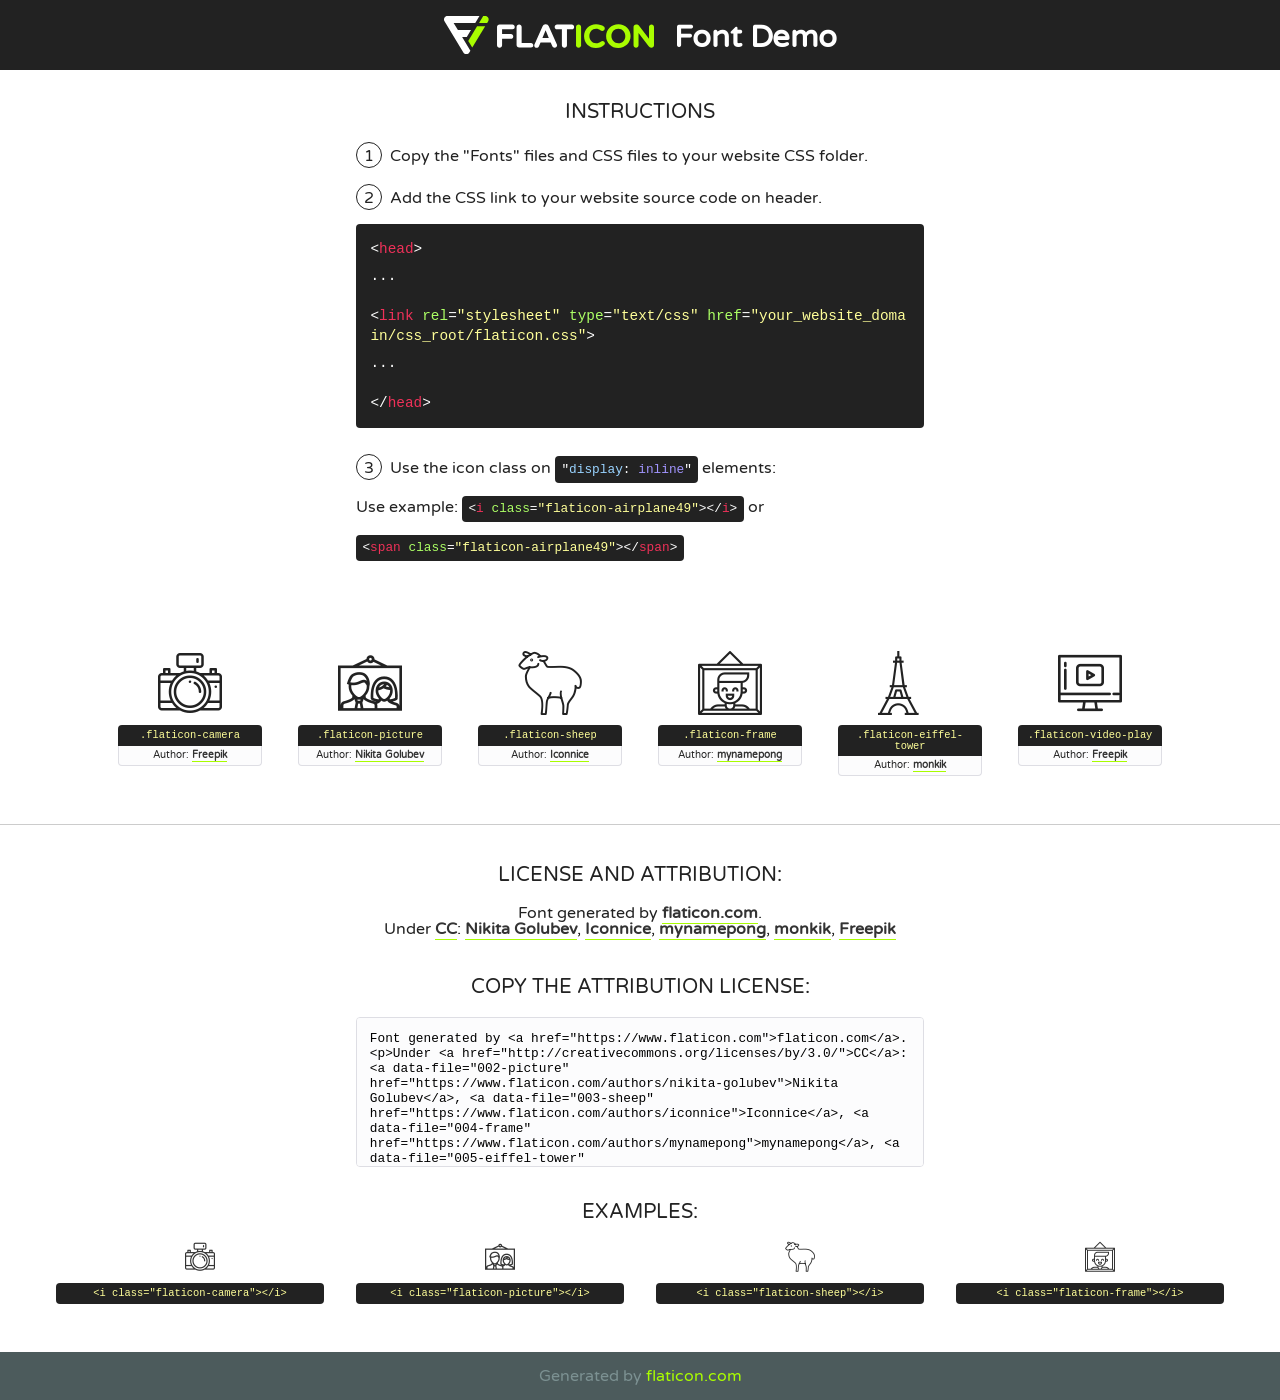
<file: public/fonts/flaticon/font/flaticon.html>
<!DOCTYPE html>
<!--
  Flaticon icon font: Flaticon
  Creation date: 07/12/2018 03:18
-->
<html>
<!DOCTYPE html>
<html>

<head>
    <title>Flaticon WebFont</title>
    <link href="http://fonts.googleapis.com/css?family=Varela+Round" rel="stylesheet" type="text/css" />
    <link rel="stylesheet" type="text/css" href="flaticon.css">
    <meta charset="UTF-8">
    <style>
    html, body, div, span, applet, object, iframe,
    h1, h2, h3, h4, h5, h6, p, blockquote, pre,
    a, abbr, acronym, address, big, cite, code,
    del, dfn, em, img, ins, kbd, q, s, samp,
    small, strike, strong, sub, sup, tt, var,
    b, u, i, center,
    dl, dt, dd, ol, ul, li,
    fieldset, form, label, legend,
    table, caption, tbody, tfoot, thead, tr, th, td,
    article, aside, canvas, details, embed, 
    figure, figcaption, footer, header, hgroup, 
    menu, nav, output, ruby, section, summary,
    time, mark, audio, video {
        margin: 0;
        padding: 0;
        border: 0;
        font-size: 100%;
        font: inherit;
        vertical-align: baseline;
    }
    /* HTML5 display-role reset for older browsers */
    article, aside, details, figcaption, figure, 
    footer, header, hgroup, menu, nav, section {
        display: block;
    }
    body {
        line-height: 1;
    }
    ol, ul {
        list-style: none;
    }
    blockquote, q {
        quotes: none;
    }
    blockquote:before, blockquote:after,
    q:before, q:after {
        content: '';
        content: none;
    }
    table {
        border-collapse: collapse;
        border-spacing: 0;
    }
    body {
        font-family: 'Varela Round', Helvetica, Arial, sans-serif;
        font-size: 16px;
        color: #222;
    }
    a {
        color: #333;
        border-bottom: 1px solid #a9fd00;
        font-weight: bold;
        text-decoration: none;
    }
    * {
        -moz-box-sizing: border-box;
        -webkit-box-sizing: border-box;
        box-sizing: border-box;
        margin: 0;
        padding: 0;
    }
    [class^="flaticon-"]:before, [class*=" flaticon-"]:before, [class^="flaticon-"]:after, [class*=" flaticon-"]:after {
        font-family: Flaticon;
        font-size: 30px;
        font-style: normal;
        margin-left: 20px;
        color: #333;
    }
    .wrapper {
        max-width: 600px;
        margin: auto;
        padding: 0 1em;
    }
    .title {
        font-size: 1.25em;
        text-align: center;
        margin-bottom: 1em;
        text-transform: uppercase;
    }
    header {
        text-align: center;
        background-color: #222;
        color: #fff;
        padding: 1em;
    }
    header .logo {
        width: 210px;
        height: 38px;
        display: inline-block;
        vertical-align: middle;
        margin-right: 1em;
        border: none;
    }
    header strong {
        font-size: 1.95em;
        font-weight: bold;
        vertical-align: middle;
        margin-top: 5px;
        display: inline-block;
    }
    .demo {
        margin: 2em auto;
        line-height: 1.25em;
    }
    .demo ul li {
        margin-bottom: 1em;
    }
    .demo ul li .num {
        color: #222;
        border-radius: 20px;
        display: inline-block;
        width: 26px;
        padding: 3px;
        height: 26px;
        text-align: center;
        margin-right: 0.5em;
        border: 1px solid #222;
    }
    .demo ul li code {
        background-color: #222;
        border-radius: 4px;
        padding: 0.25em 0.5em;
        display: inline-block;
        color: #fff;
        font-family: Consolas,Monaco,Lucida Console,Liberation Mono,DejaVu Sans Mono,Bitstream Vera Sans Mono,Courier New, monospace;
        font-weight: lighter;
        margin-top: 1em;
        font-size: 0.8em;
        word-break: break-all;
    }
    .demo ul li code.big {
        padding: 1em;
        font-size: 0.9em;
    }
    .demo ul li code .red {
        color: #EF3159;
    }
    .demo ul li code .green {
        color: #ACFF65;
    }
    .demo ul li code .yellow {
        color: #FFFF99;
    }
    .demo ul li code .blue {
        color: #99D3FF;
    }
    .demo ul li code .purple {
        color: #A295FF;
    }
    .demo ul li code .dots {
        margin-top: 0.5em;
        display: block;
    }
    #glyphs {
        border-bottom: 1px solid #ccc;
        padding: 2em 0;
        text-align: center;
    }
    .glyph {
        display: inline-block;
        width: 9em;
        margin: 1em;
        text-align: center;
        vertical-align: top;
        background: #FFF;
    }
    .glyph .glyph-icon {
        padding: 10px;
        display: block;
        font-family:"Flaticon";
        font-size: 64px;
        line-height: 1;
    }
    .glyph .glyph-icon:before {
        font-size: 64px;
        color: #222;
        margin-left: 0;
    }
    .class-name {
        font-size: 0.65em;
        background-color: #222;
        color: #fff;
        border-radius: 4px 4px 0 0;
        padding: 0.5em;
        color: #FFFF99;
        font-family: Consolas,Monaco,Lucida Console,Liberation Mono,DejaVu Sans Mono,Bitstream Vera Sans Mono,Courier New, monospace;
    }
    .author-name {
        font-size: 0.6em;
        background-color: #fcfcfd;
        border: 1px solid #DEDEE4;
        border-top: 0;
        border-radius: 0 0 4px 4px;
        padding: 0.5em;
    }
    .class-name:last-child {
        font-size: 10px;
        color:#888;
    }
    .class-name:last-child a {
        font-size: 10px;
        color:#555;
    }
    .class-name:last-child a:hover {
        color:#a9fd00;
    }
    .glyph > input {
        display: block;
        width: 100px;
        margin: 5px auto;
        text-align: center;
        font-size: 12px;
        cursor: text;
    }
    .glyph > input.icon-input {
        font-family:"Flaticon";
        font-size: 16px;
        margin-bottom: 10px;
    }
    .attribution .title {
        margin-top: 2em;
    }
    .attribution textarea {
        background-color: #fcfcfd;
        padding: 1em;
        border: none;
        box-shadow: none;
        border: 1px solid #DEDEE4;
        border-radius: 4px;
        resize: none;
        width: 100%;
        height: 150px;
        font-size: 0.8em;
        font-family: Consolas,Monaco,Lucida Console,Liberation Mono,DejaVu Sans Mono,Bitstream Vera Sans Mono,Courier New, monospace;
        -webkit-appearance: none;
    }
    .iconsuse {
        margin: 2em auto;
        text-align: center;
        max-width: 1200px;
    }
    .iconsuse:after {
        content: '';
        display: table;
        clear: both;
    }
    .iconsuse .image {
        float: left;
        width: 25%;
        padding: 0 1em;
    }
    .iconsuse .image p {
        margin-bottom: 1em;
    }
    .iconsuse .image span {
        display: block;
        font-size: 0.65em;
        background-color: #222;
        color: #fff;
        border-radius: 4px;
        padding: 0.5em;
        color: #FFFF99;
        margin-top: 1em;
        font-family: Consolas,Monaco,Lucida Console,Liberation Mono,DejaVu Sans Mono,Bitstream Vera Sans Mono,Courier New, monospace;
    }
    #footer {
        text-align: center;
        background-color: #4C5B5C;
        color: #7c9192;
        padding: 1em;
    }
    #footer a {
        border: none;
        color: #a9fd00;
        font-weight: normal;
    }
    @media (max-width: 960px) {
        .iconsuse .image {
            width: 50%;
        }
    }
    @media (max-width: 560px) {
        .iconsuse .image {
            width: 100%;
        }
    }
    </style>
</head>

<body class="characters-off">

    <header>
        <a href="https://www.flaticon.com" target="_blank" class="logo">
            <svg version="1.1" xmlns="http://www.w3.org/2000/svg" xmlns:xlink="http://www.w3.org/1999/xlink" xmlns:a="http://ns.adobe.com/AdobeSVGViewerExtensions/3.0/" viewBox="0 0 560.875 102.036" enable-background="new 0 0 560.875 102.036" xml:space="preserve">
                <defs>
                </defs>
                <g>
                    <g class="letters">
                        <path fill="#ffffff" d="M141.596,29.675c0-3.777,2.985-6.767,6.764-6.767h34.438c3.426,0,6.15,2.728,6.15,6.15
                        c0,3.43-2.724,6.149-6.15,6.149h-27.674v13.091h23.719c3.429,0,6.151,2.724,6.151,6.15c0,3.43-2.723,6.149-6.151,6.149h-23.719
                        v17.574c0,3.773-2.986,6.761-6.764,6.761c-3.779,0-6.764-2.989-6.764-6.761V29.675z"></path>
                        <path fill="#ffffff" d="M193.844,29.149c0-3.781,2.985-6.767,6.764-6.767c3.776,0,6.763,2.985,6.763,6.767v42.957h25.039
                        c3.426,0,6.149,2.726,6.149,6.153c0,3.425-2.723,6.15-6.149,6.15h-31.802c-3.779,0-6.764-2.986-6.764-6.768V29.149z"></path>
                        <path fill="#ffffff" d="M241.891,75.71l21.438-48.407c1.492-3.341,4.215-5.357,7.906-5.357h0.792
                        c3.686,0,6.323,2.017,7.815,5.357l21.439,48.407c0.436,0.967,0.701,1.845,0.701,2.723c0,3.602-2.809,6.501-6.414,6.501
                        c-3.161,0-5.269-1.845-6.499-4.655l-4.132-9.661h-27.059l-4.301,10.102c-1.144,2.631-3.426,4.214-6.237,4.214
                        c-3.517,0-6.24-2.81-6.24-6.325C241.1,77.64,241.451,76.677,241.891,75.71z M279.932,58.666l-8.521-20.297l-8.526,20.297H279.932
                        z"></path>
                        <path fill="#ffffff" d="M314.864,35.387H301.86c-3.429,0-6.239-2.813-6.239-6.238c0-3.429,2.811-6.24,6.239-6.24h39.533
                        c3.426,0,6.237,2.811,6.237,6.24c0,3.425-2.811,6.238-6.237,6.238h-13.001v42.785c0,3.773-2.99,6.761-6.764,6.761
                        c-3.779,0-6.764-2.989-6.764-6.761V35.387z"></path>
                        <path fill="#A9FD00" d="M352.615,29.149c0-3.781,2.985-6.767,6.767-6.767c3.774,0,6.761,2.985,6.761,6.767v49.024
                        c0,3.773-2.987,6.761-6.761,6.761c-3.781,0-6.767-2.989-6.767-6.761V29.149z"></path>
                        <path fill="#A9FD00" d="M374.132,53.836v-0.179c0-17.481,13.178-31.801,32.065-31.801c9.22,0,15.459,2.458,20.557,6.238
                        c1.402,1.054,2.637,2.985,2.637,5.357c0,3.692-2.985,6.59-6.681,6.59c-1.845,0-3.071-0.702-4.044-1.319
                        c-3.776-2.813-7.729-4.393-12.562-4.393c-10.364,0-17.831,8.611-17.831,19.154v0.173c0,10.542,7.291,19.329,17.831,19.329
                        c5.715,0,9.492-1.756,13.359-4.834c1.049-0.874,2.458-1.491,4.039-1.491c3.429,0,6.325,2.813,6.325,6.236
                        c0,2.106-1.056,3.78-2.282,4.834c-5.539,4.834-12.036,7.733-21.878,7.733C387.572,85.464,374.132,71.493,374.132,53.836z"></path>
                        <path fill="#A9FD00" d="M433.009,53.836v-0.179c0-17.481,13.79-31.801,32.766-31.801c18.981,0,32.592,14.143,32.592,31.628v0.173
                        c0,17.483-13.785,31.807-32.769,31.807C446.625,85.464,433.009,71.32,433.009,53.836z M484.224,53.836v-0.179
                        c0-10.539-7.725-19.326-18.626-19.326c-10.893,0-18.449,8.611-18.449,19.154v0.173c0,10.542,7.73,19.329,18.626,19.329
                        C476.676,72.986,484.224,64.378,484.224,53.836z"></path>
                        <path fill="#A9FD00" d="M506.233,29.321c0-3.774,2.99-6.763,6.767-6.763h1.401c3.252,0,5.183,1.583,7.029,3.953l26.093,34.265
                        V29.059c0-3.692,2.99-6.677,6.681-6.677c3.683,0,6.671,2.985,6.671,6.677v48.934c0,3.78-2.987,6.765-6.764,6.765h-0.436
                        c-3.257,0-5.188-1.581-7.034-3.953l-27.056-35.492v32.944c0,3.687-2.985,6.676-6.678,6.676c-3.683,0-6.673-2.989-6.673-6.676
                        V29.321z"></path>
                    </g>
                    <g class="insignia">
                        <path fill="#ffffff" d="M48.372,56.137h12.517l11.156-18.537H37.186L25.688,18.539h57.825L94.668,0H9.271
                        C5.925,0,2.842,1.801,1.198,4.716c-1.644,2.907-1.593,6.482,0.134,9.343l50.38,83.501c1.678,2.781,4.689,4.476,7.938,4.476
                        c3.246,0,6.257-1.695,7.935-4.476l2.898-4.804L48.372,56.137z"></path>
                        <g class="i">
                            <path fill="#A9FD00" d="M93.575,18.539h0.031v0.004l21.652,0.004l2.705-4.488c1.727-2.861,1.778-6.436,0.133-9.343
                            C116.454,1.801,113.371,0,110.026,0h-5.294L93.575,18.539z"></path>
                            <polygon fill="#A9FD00" points="88.291,27.356 64.725,66.486 75.519,84.404 109.942,27.356"></polygon>
                        </g>
                    </g>
                </g>
            </svg>
        </a>
        <strong>Font Demo</strong>
    </header>


    <section class="demo wrapper">

        <p class="title">Instructions</p>

        <ul>
            <li>
                <span class="num">1</span>Copy the "Fonts" files and CSS files to your website CSS folder.
            </li>
            <li>
                <span class="num">2</span>Add the CSS link to your website source code on header.
                <code class="big">
                    &lt;<span class="red">head</span>&gt;
                    <br/><span class="dots">...</span>
                    <br/>&lt;<span class="red">link</span> <span class="green">rel</span>=<span class="yellow">"stylesheet"</span> <span class="green">type</span>=<span class="yellow">"text/css"</span> <span class="green">href</span>=<span class="yellow">"your_website_domain/css_root/flaticon.css"</span>&gt;
                    <br/><span class="dots">...</span>
                    <br/>&lt;/<span class="red">head</span>&gt;
                </code>
            </li>

            <li>
                <p>
                    <span class="num">3</span>Use the icon class on <code>"<span class="blue">display</span>:<span class="purple"> inline</span>"</code> elements:
                    <br />
                    Use example: <code>&lt;<span class="red">i</span> <span class="green">class</span>=<span class="yellow">&quot;flaticon-airplane49&quot;</span>&gt;&lt;/<span class="red">i</span>&gt;</code> or <code>&lt;<span class="red">span</span> <span class="green">class</span>=<span class="yellow">&quot;flaticon-airplane49&quot;</span>&gt;&lt;/<span class="red">span</span>&gt;</code>
            </li>
        </ul>

    </section>




   <section id="glyphs">          
    
      
        <div class="glyph"><div class="glyph-icon flaticon-camera"></div>
            <div class="class-name">.flaticon-camera</div>
            <div class="author-name">Author: <a data-file="001-camera" href="http://www.freepik.com">Freepik</a> </div> 
        </div>        
        
        <div class="glyph"><div class="glyph-icon flaticon-picture"></div>
            <div class="class-name">.flaticon-picture</div>
            <div class="author-name">Author: <a data-file="002-picture" href="https://www.flaticon.com/authors/nikita-golubev">Nikita Golubev</a> </div> 
        </div>        
        
        <div class="glyph"><div class="glyph-icon flaticon-sheep"></div>
            <div class="class-name">.flaticon-sheep</div>
            <div class="author-name">Author: <a data-file="003-sheep" href="https://www.flaticon.com/authors/iconnice">Iconnice</a> </div> 
        </div>        
        
        <div class="glyph"><div class="glyph-icon flaticon-frame"></div>
            <div class="class-name">.flaticon-frame</div>
            <div class="author-name">Author: <a data-file="004-frame" href="https://www.flaticon.com/authors/mynamepong">mynamepong</a> </div> 
        </div>        
        
        <div class="glyph"><div class="glyph-icon flaticon-eiffel-tower"></div>
            <div class="class-name">.flaticon-eiffel-tower</div>
            <div class="author-name">Author: <a data-file="005-eiffel-tower" href="https://www.flaticon.com/authors/monkik">monkik</a> </div> 
        </div>        
        
        <div class="glyph"><div class="glyph-icon flaticon-video-play"></div>
            <div class="class-name">.flaticon-video-play</div>
            <div class="author-name">Author: <a data-file="006-video-play" href="http://www.freepik.com">Freepik</a> </div> 
        </div>        
        

    </section>



    <section class="attribution wrapper"   style="text-align:center;">

      <div class="title">License and attribution:</div><div class="attrDiv">Font generated by <a href="https://www.flaticon.com">flaticon.com</a>. <div><p>Under <a href="http://creativecommons.org/licenses/by/3.0/">CC</a>: <a data-file="002-picture" href="https://www.flaticon.com/authors/nikita-golubev">Nikita Golubev</a>, <a data-file="003-sheep" href="https://www.flaticon.com/authors/iconnice">Iconnice</a>, <a data-file="004-frame" href="https://www.flaticon.com/authors/mynamepong">mynamepong</a>, <a data-file="005-eiffel-tower" href="https://www.flaticon.com/authors/monkik">monkik</a>, <a data-file="001-camera" href="http://www.freepik.com">Freepik</a></p>  </div>
      </div>
      <div class="title">Copy the Attribution License:</div>

    <textarea onclick="this.focus();this.select();">Font generated by &lt;a href=&quot;https://www.flaticon.com&quot;&gt;flaticon.com&lt;/a&gt;. <p>Under <a href="http://creativecommons.org/licenses/by/3.0/">CC</a>: <a data-file="002-picture" href="https://www.flaticon.com/authors/nikita-golubev">Nikita Golubev</a>, <a data-file="003-sheep" href="https://www.flaticon.com/authors/iconnice">Iconnice</a>, <a data-file="004-frame" href="https://www.flaticon.com/authors/mynamepong">mynamepong</a>, <a data-file="005-eiffel-tower" href="https://www.flaticon.com/authors/monkik">monkik</a>, <a data-file="001-camera" href="http://www.freepik.com">Freepik</a></p>  
     </textarea>

    </section>

    <section class="iconsuse">

          <div class="title">Examples:</div>            
             
            <div class="image">
                <p>
                    <i class="glyph-icon flaticon-camera"></i> 
                    <span>&lt;i class=&quot;flaticon-camera&quot;&gt;&lt;/i&gt;</span>
                </p>
            </div>
            
            <div class="image">
                <p>
                    <i class="glyph-icon flaticon-picture"></i> 
                    <span>&lt;i class=&quot;flaticon-picture&quot;&gt;&lt;/i&gt;</span>
                </p>
            </div>
            
            <div class="image">
                <p>
                    <i class="glyph-icon flaticon-sheep"></i> 
                    <span>&lt;i class=&quot;flaticon-sheep&quot;&gt;&lt;/i&gt;</span>
                </p>
            </div>
            
            <div class="image">
                <p>
                    <i class="glyph-icon flaticon-frame"></i> 
                    <span>&lt;i class=&quot;flaticon-frame&quot;&gt;&lt;/i&gt;</span>
                </p>
            </div>
                       
        </div>
                            
    </section>

<div id="footer">
    <div>Generated by <a href="https://www.flaticon.com">flaticon.com</a>
    </div>
</div>



</body>
</html>
</file>
<file: public/fonts/flaticon/font/flaticon.css>
/*
  	Flaticon icon font: Flaticon
  	Creation date: 07/12/2018 03:18
  	*/

@font-face {
  font-family: "Flaticon";
  src: url("./Flaticon.eot");
  src: url("./Flaticon.eot?#iefix") format("embedded-opentype"),
       url("./Flaticon.woff") format("woff"),
       url("./Flaticon.ttf") format("truetype"),
       url("./Flaticon.svg#Flaticon") format("svg");
  font-weight: normal;
  font-style: normal;
}

@media screen and (-webkit-min-device-pixel-ratio:0) {
  @font-face {
    font-family: "Flaticon";
    src: url("./Flaticon.svg#Flaticon") format("svg");
  }
}

[class^="flaticon-"]:before, [class*=" flaticon-"]:before,
[class^="flaticon-"]:after, [class*=" flaticon-"]:after {   
  font-family: Flaticon;
  
  font-style: normal;
  font-weight: normal;
  font-variant: normal;
  text-transform: none;
  line-height: 1;

  /* Better Font Rendering =========== */
  -webkit-font-smoothing: antialiased;
  -moz-osx-font-smoothing: grayscale;
}

.flaticon-camera:before { content: "\f100"; }
.flaticon-picture:before { content: "\f101"; }
.flaticon-sheep:before { content: "\f102"; }
.flaticon-frame:before { content: "\f103"; }
.flaticon-eiffel-tower:before { content: "\f104"; }
.flaticon-video-play:before { content: "\f105"; }
</file>
